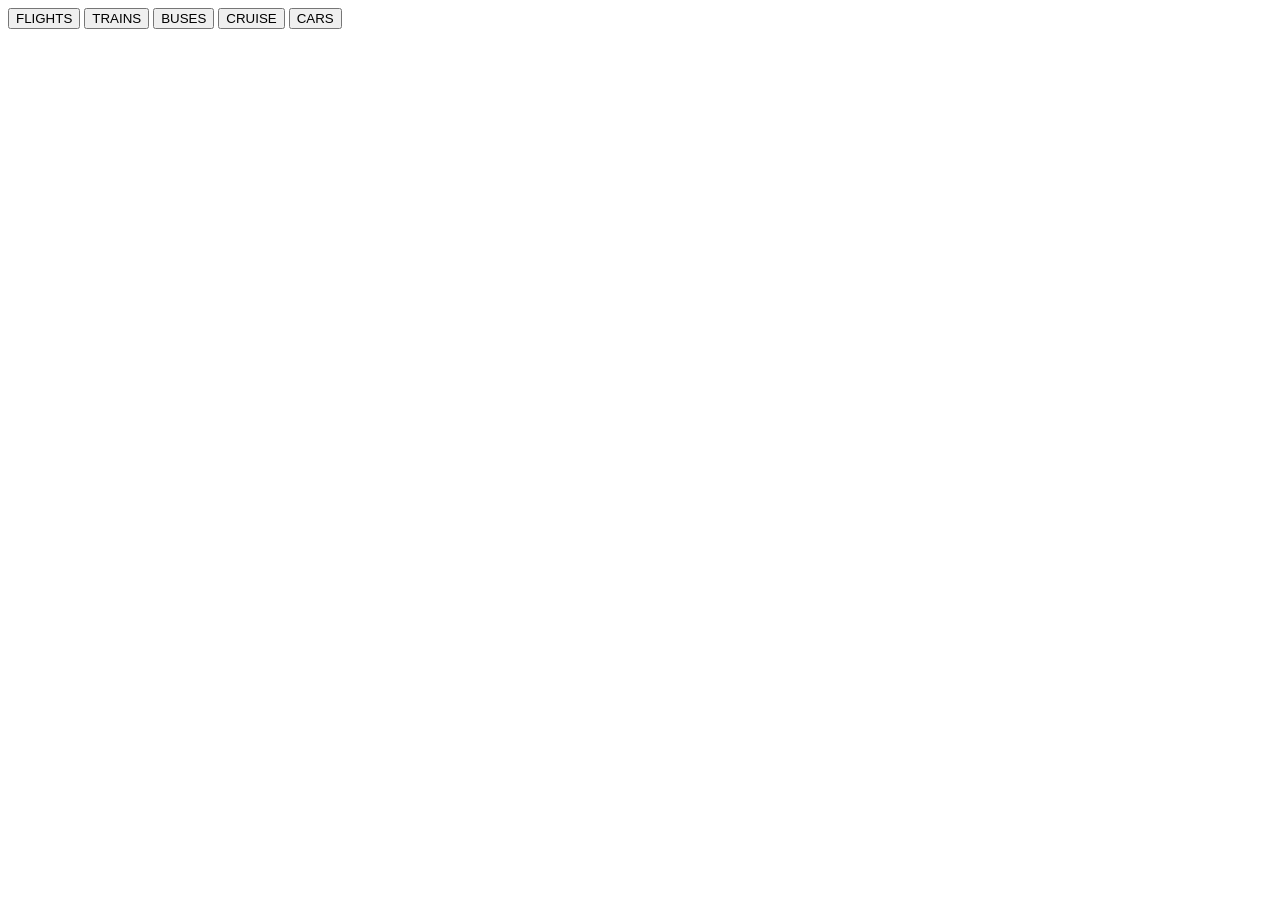
<file: TravelMateAi/search-bar.html>
<!DOCTYPE html>
<html lang="en">
<head>
    <meta charset="UTF-8">
    <meta name="viewport" content="width=device-width, initial-scale=1.0">
    <title>Document</title>
</head>
<body>
    <div class="search-containers">
        <div>
              <button class="flights">FLIGHTS</button>
              <button class="trains">TRAINS</button>
              <button class="buses">BUSES</button>
              <button class="cruise">CRUISE</button>
              <button class="cars">CARS</button>
        </div>

    </div>
</body>
</html>
</file>
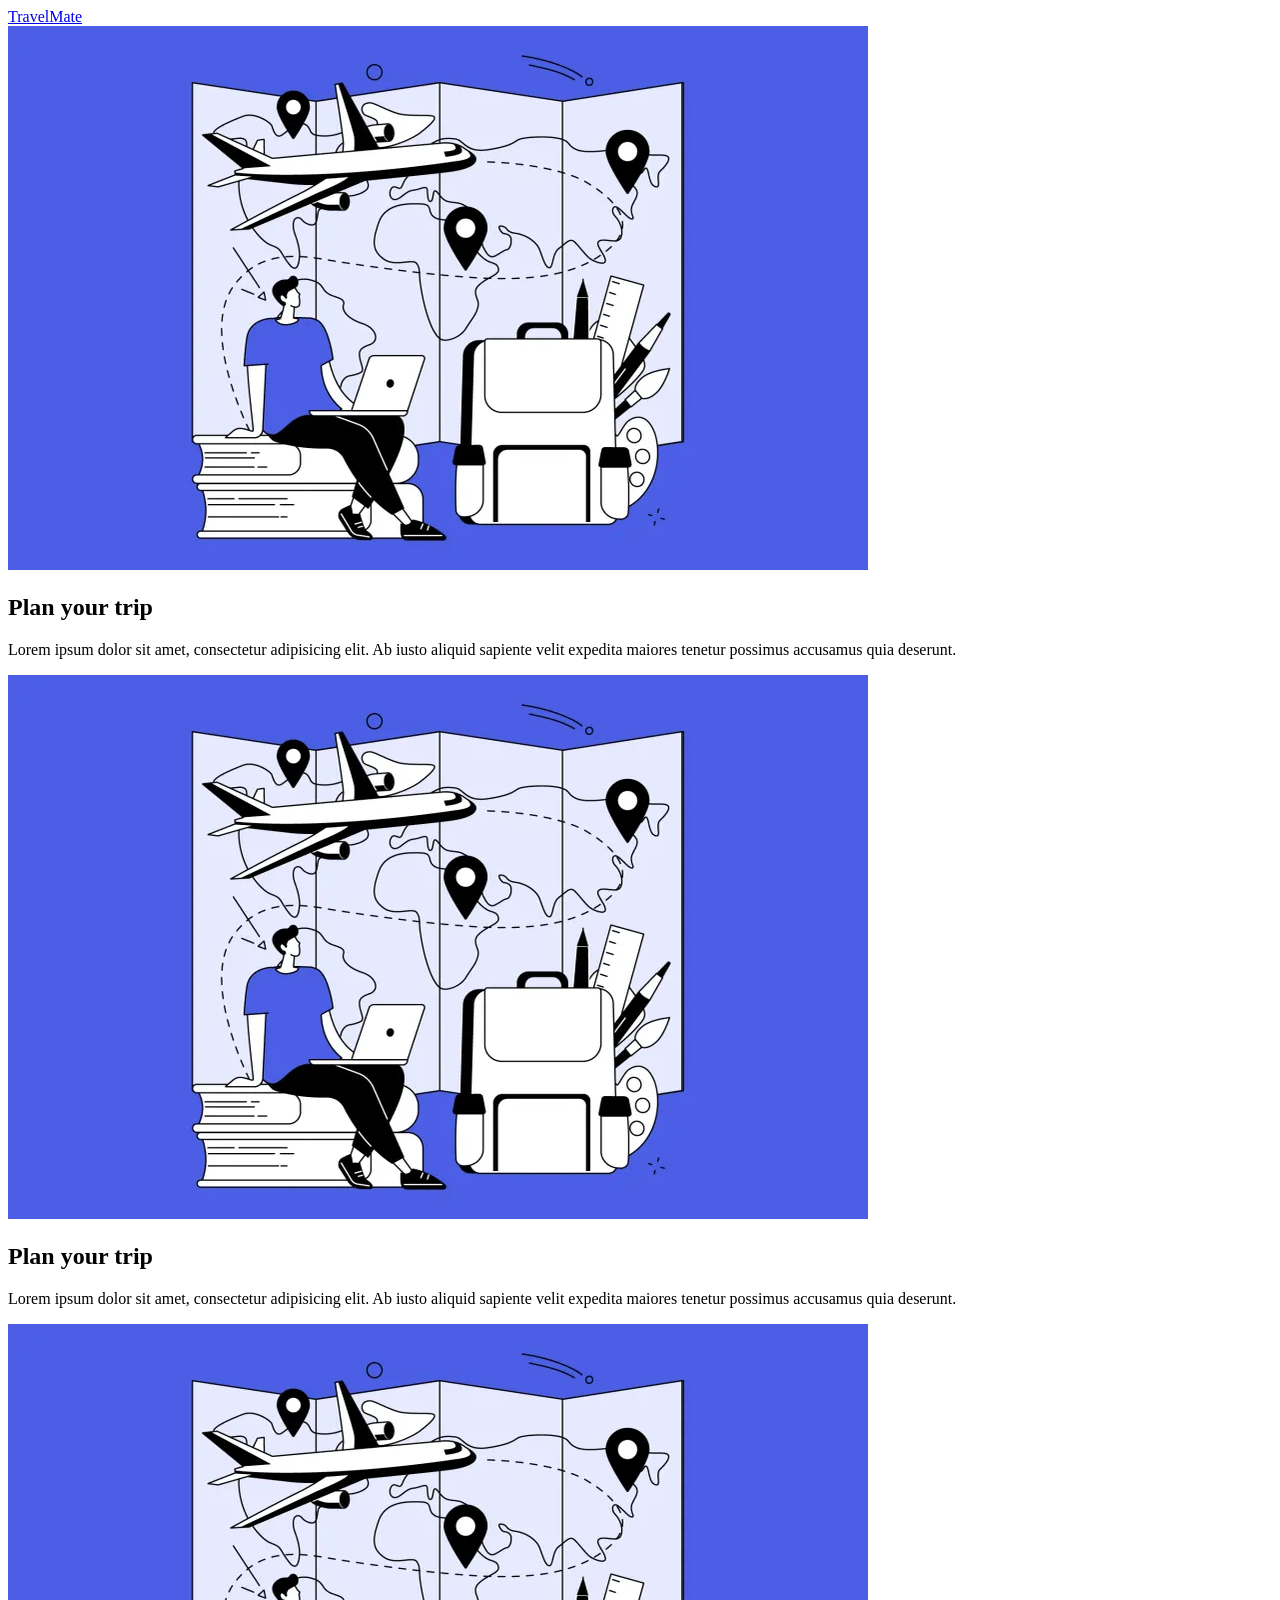
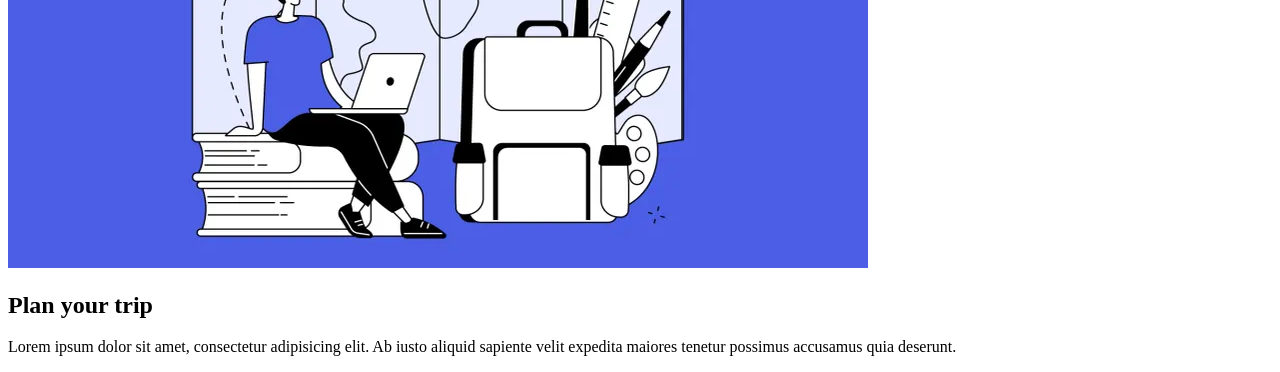
<file: TravelMateAi/trail.html>
<!DOCTYPE html>
<html lang="en">
<head>
  <meta charset="UTF-8">
  <meta name="viewport" content="width=device-width, initial-scale=1.0">
  <title>Travel Planner</title>
</head>
<body>
  <nav>
   <div class="nav-headers">
      <div class="page-logo">
        <a href="#" class="logo">TravelMate</a>
      </div>
         <div class="destination-grid">
                  <div class="plan-card">
                
                    <img src="plantrip.webp" alt="trip planning">
                    <div class="plan-card-text">
                      <div >
                              <h1>Plan your trip</h1>
                              <p>Lorem ipsum dolor sit amet, consectetur adipisicing elit. Ab iusto aliquid sapiente velit expedita maiores tenetur possimus accusamus quia deserunt.</p>
                      </div>
                      <div class="plan-card">
                
                    <img src="plantrip.webp" alt="trip planning">
                    <div class="plan-card-text">
                      <div>
                              <h1>Plan your trip</h1>
                              <p>Lorem ipsum dolor sit amet, consectetur adipisicing elit. Ab iusto aliquid sapiente velit expedita maiores tenetur possimus accusamus quia deserunt.</p>
                      </div>
                      
                    <div class="plan-card">
                
                    <img src="plantrip.webp" alt="trip planning">
                    <div class="plan-card-text">
                      <div>
                              <h1>Plan your trip</h1>
                              <p>Lorem ipsum dolor sit amet, consectetur adipisicing elit. Ab iusto aliquid sapiente velit expedita maiores tenetur possimus accusamus quia deserunt.</p>
                      </div>

                      

                    </div>

                  </div>
      </div>

   </div>
  </nav>
  
</body>
</html>
</file>
